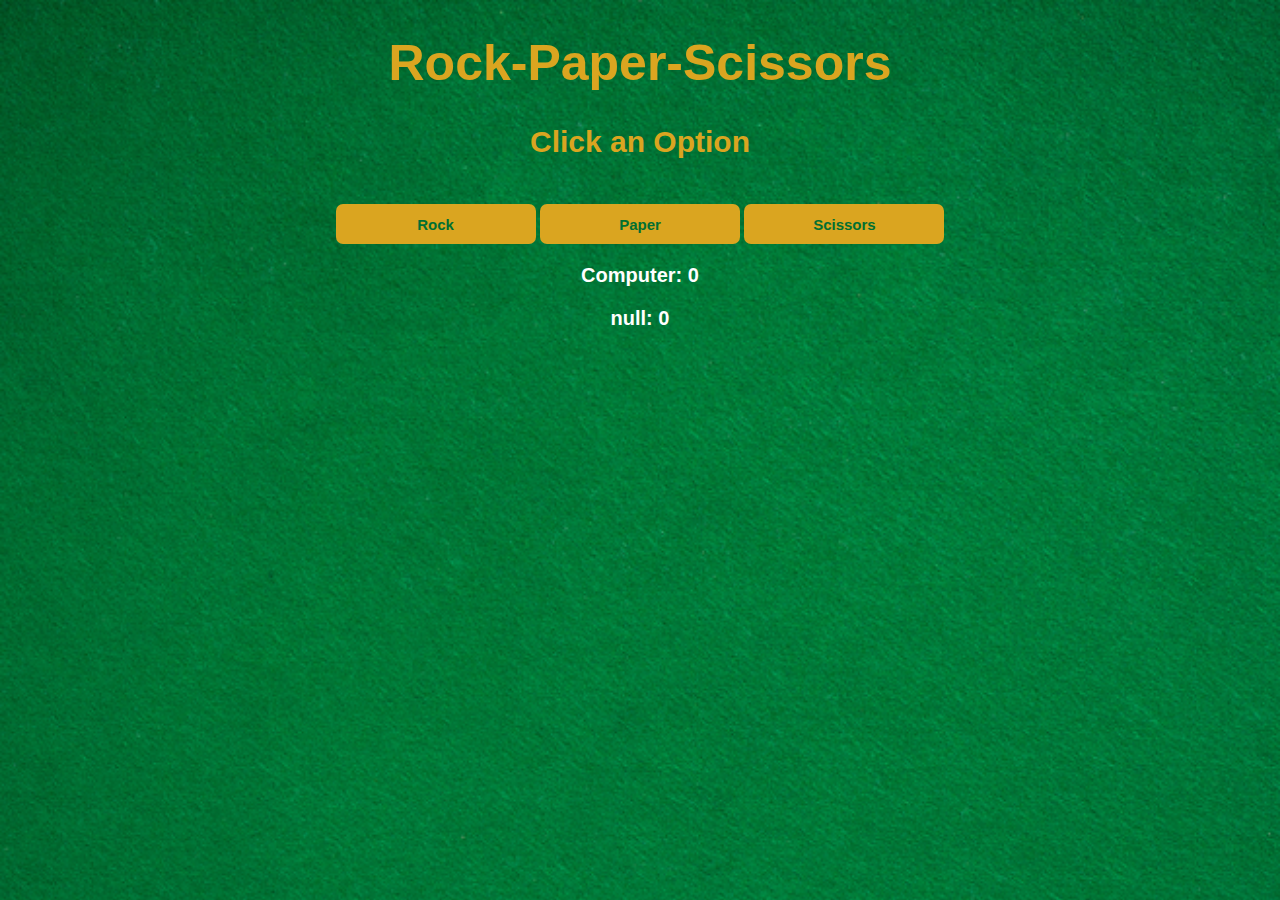
<file: Rock Paper Scissors/index.html>
<!DOCTYPE html>
<html lang="en">

<head>
    <meta charset="UTF-8">
    <meta name="viewport" content="width=device-width, initial-scale=1.0">
    <title>Rock-Paper-Scissors</title>
    <link rel="stylesheet" href="style.css">
</head>

<body>

    <h1>Rock-Paper-Scissors</h1>
    <h2 id="result">Click an Option</h2>
    <p id="comp-choice" class="choice"></p>


    <div class="container">
        <p id="player-choice" class="choice"></p>
        <button onclick="rock()">Rock</button>
        <button onclick="paper()">Paper</button>
        <button onclick="scissors()">Scissors</button>
    </div>



    <div class="score">
        <p id="comp-score">Computer: </p>
        <p id="player-score">Player: </p>
    </div>


    <script src="script.js"></script>
</body>

</html>
</file>
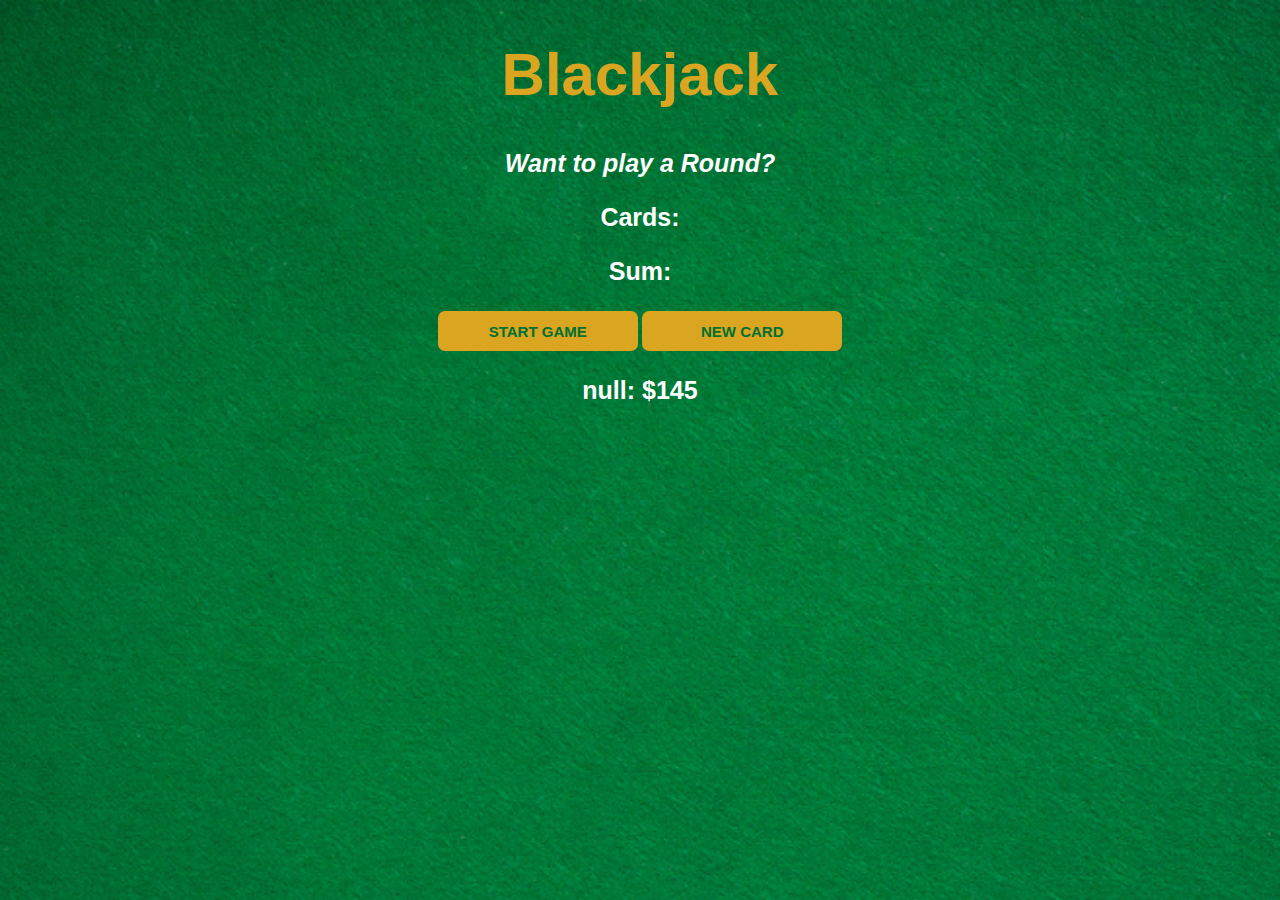
<file: Blackjack Game/blackjack.html>
<!DOCTYPE html>
<html lang="en">

<head>
    <meta charset="UTF-8">
    <meta name="viewport" content="width=device-width, initial-scale=1.0">
    <title>Blackjack</title>
    <link rel="stylesheet" href="blackjack.css">
</head>

<body>

    <h1>Blackjack</h1>

    <p id="message-el">Want to play a Round?</p>


    <p id="cards-el">Cards:</p>
    <p id="sum-el">Sum:</p>

    <button onclick="startGame()">START GAME</button>
    <button onclick="newCard()">NEW CARD</button>

    <p id="player-el"></p>

    <script src="blackjack.js"></script>
</body>

</html>
</file>
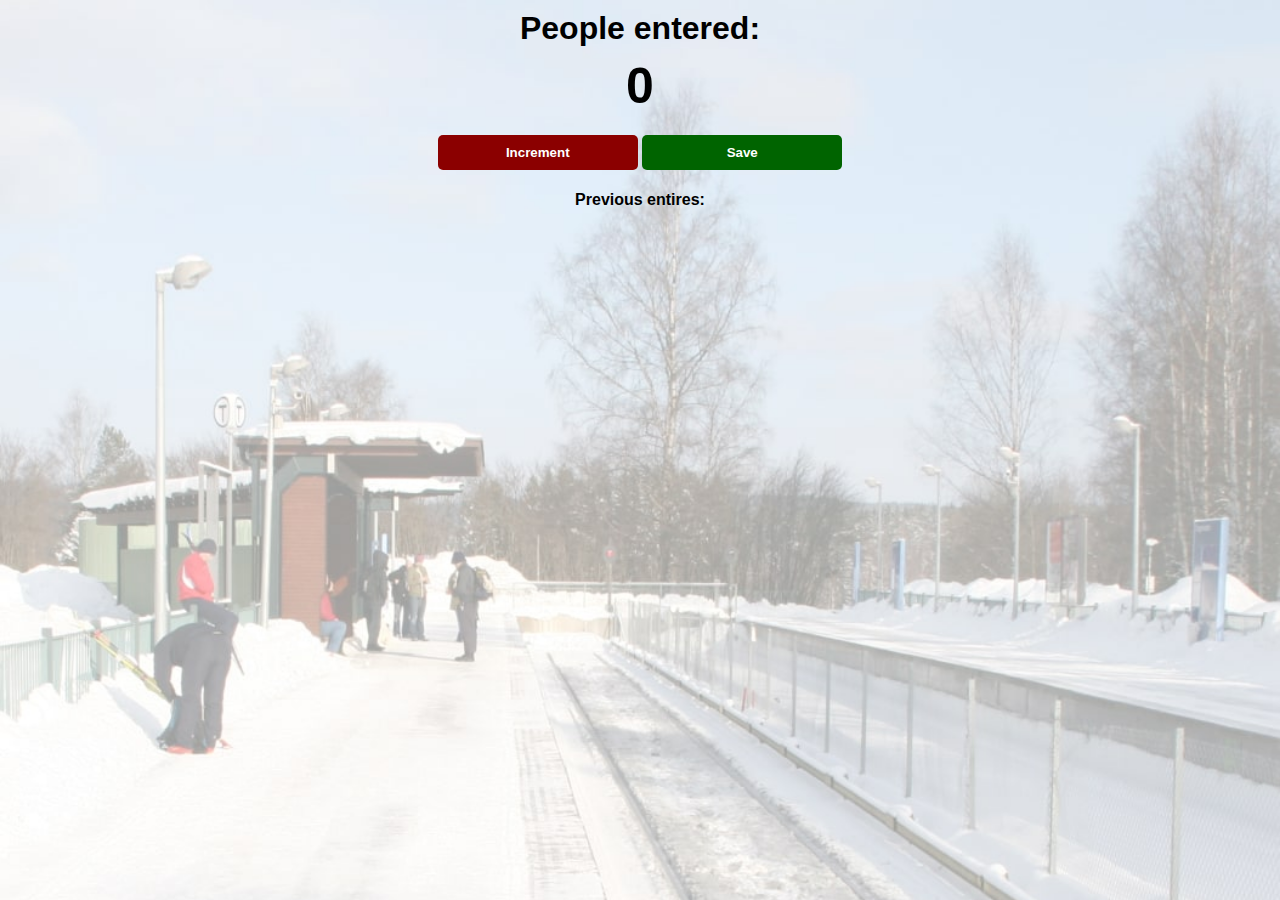
<file: Passenger Counter/passenger counter.html>
<!DOCTYPE html>
<html lang="en">
<head>
    <meta charset="UTF-8">
    <meta name="viewport" content="width=device-width, initial-scale=1.0">
    <title>Document</title>
    <link rel="stylesheet" href="passenger counter.css">
</head>
<body>
    
    <h1>People entered:</h1>
        <h2 id="count-el">0</h2>

        <button id="increment-btn" onclick="increment()">Increment</button>
        <button id="save-btn" onclick="save()">Save</button>
        <p id="save-el">Previous entires: </p>

    <script src="passenger counter.js"></script>
</body>
</html>
</file>
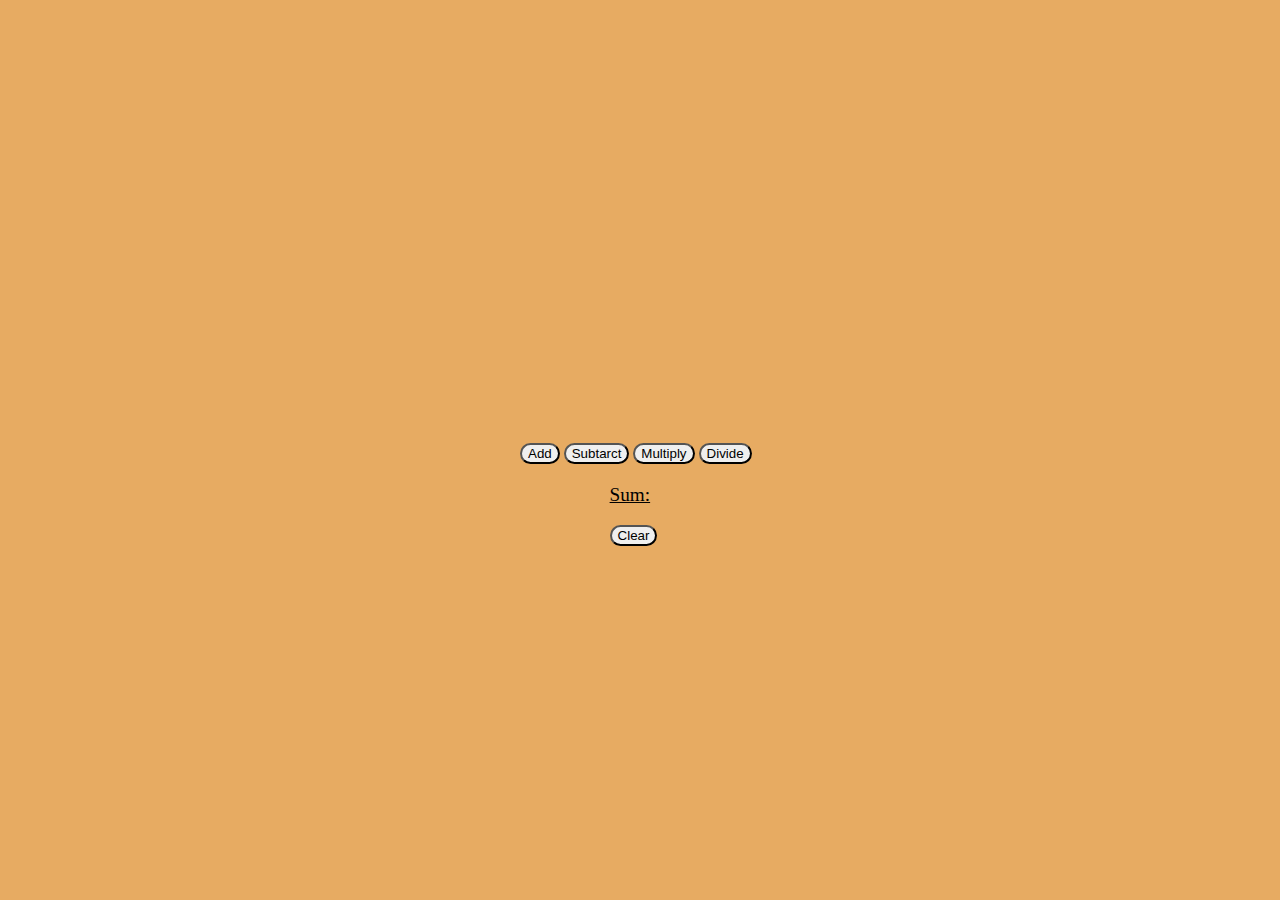
<file: Simple Calculator/calc.html>
<!DOCTYPE html>
<html lang="en">
<head>
    <meta charset="UTF-8">
    <meta name="viewport" content="width=device-width, initial-scale=1.0">
    <title>Document</title>
    <link rel="stylesheet" href="calc.css">
</head>
<body>
    

 

<div class="container">

    <div class="paragraph">

        <p id="val1"></p>
        <p id="val2"></p>

    </div>

<button onclick="add()">Add</button>
<button onclick="subtract()">Subtarct</button>
<button onclick="multiply()">Multiply</button>
<button onclick="divide()">Divide</button>

<div class="sum">
    <p id="answer">Sum: </p>
</div>

<div class="clear">
    <button onclick="erase()">Clear</button>
</div>

</div>

    <script src="calc.js"></script>
</body>
</html>
</file>
<file: Rock Paper Scissors/style.css>
body {
    margin: 0;
    padding: 0;
    text-align: center;
    background-image: url("table.png");
    background-size: cover;
    color: white;
    font-family: 'Trebuchet MS', 'Lucida Sans Unicode', 'Lucida Grande', Arial, sans-serif;

}

button {

    color: #016f32;
    width: 200px;
    height: 40px;
    background-color: goldenrod;
    font-size: 15px;
    font-weight: bolder;
    cursor: pointer;
    border-radius: 7px;
    border: none;
}

h1 {
    font-size: 50px;
    color: goldenrod;

}

h2 {
    font-size: 30px;
    color: goldenrod;
}

p {
    font-size: 20px;
    font-weight: bolder;
}




.choice {
    font-size: 45px;
}
</file>
<file: Blackjack Game/blackjack.css>
body {

    margin: 0;
    padding: 0;
    background-image: url("table.png");
    background-size: cover;
    font-family: 'Trebuchet MS', 'Lucida Sans Unicode', 'Lucida Grande', Arial, sans-serif;
    text-align: center;
    font-weight: bolder;
}

h1 {
    color: goldenrod;
    font-size: 60px;
    
}

#message-el {
      
    font-style: italic;
}

p {

    font-size: 25px;
    color: white;
}


button {

    color: #016f32;
    width: 200px;
    height: 40px;
    background-color: goldenrod;
    font-size: 15px;
    font-weight: bolder;
    cursor: pointer;
    border-radius: 7px;
    border: none;
}
</file>
<file: Passenger Counter/passenger counter.css>
body {
    background-image: url("station.jpg");
    background-size:cover;
    font-family: -apple-system, BlinkMacSystemFont, 'Segoe UI', Roboto, Oxygen, Ubuntu, Cantarell, 'Open Sans', 'Helvetica Neue', sans-serif;
    font-weight: bold;
    text-align: center;
}

h1 {
    margin-top: 10px;
    margin-bottom: 10px;
}

h2 {
    font-size: 50px;
    margin-top: 0;
    margin-bottom: 20px;
}

button {
    border: none;
    padding-top: 10px;
    padding-bottom: 10px;
    color: white;
    font-weight: bold;
    width: 200px;
    margin-bottom: 5px;
    border-radius: 5px;
    cursor: pointer;
}

#increment-btn {
    background: darkred;
}

#save-btn {
    background: darkgreen;
}
</file>
<file: Simple Calculator/calc.css>
.container{
/* 
    display: flex;
    flex-direction: column;
    justify-content: center;
    align-items: center; */
    margin-top: 45vh;
    margin-left: 40vw;
    
}

body{
    background-color: rgb(231, 171, 98);
}

.paragraph{

    display: flex;
    gap: 3vw;
    margin-left: 6vw;
}

p {
     font-size: larger;
     text-decoration: underline;
}

button{

    cursor: pointer;
    border-radius: 30px;

}

.sum {
    margin-left: 7vw;
}

.clear {

    margin-left: 7vw;
}
</file>
